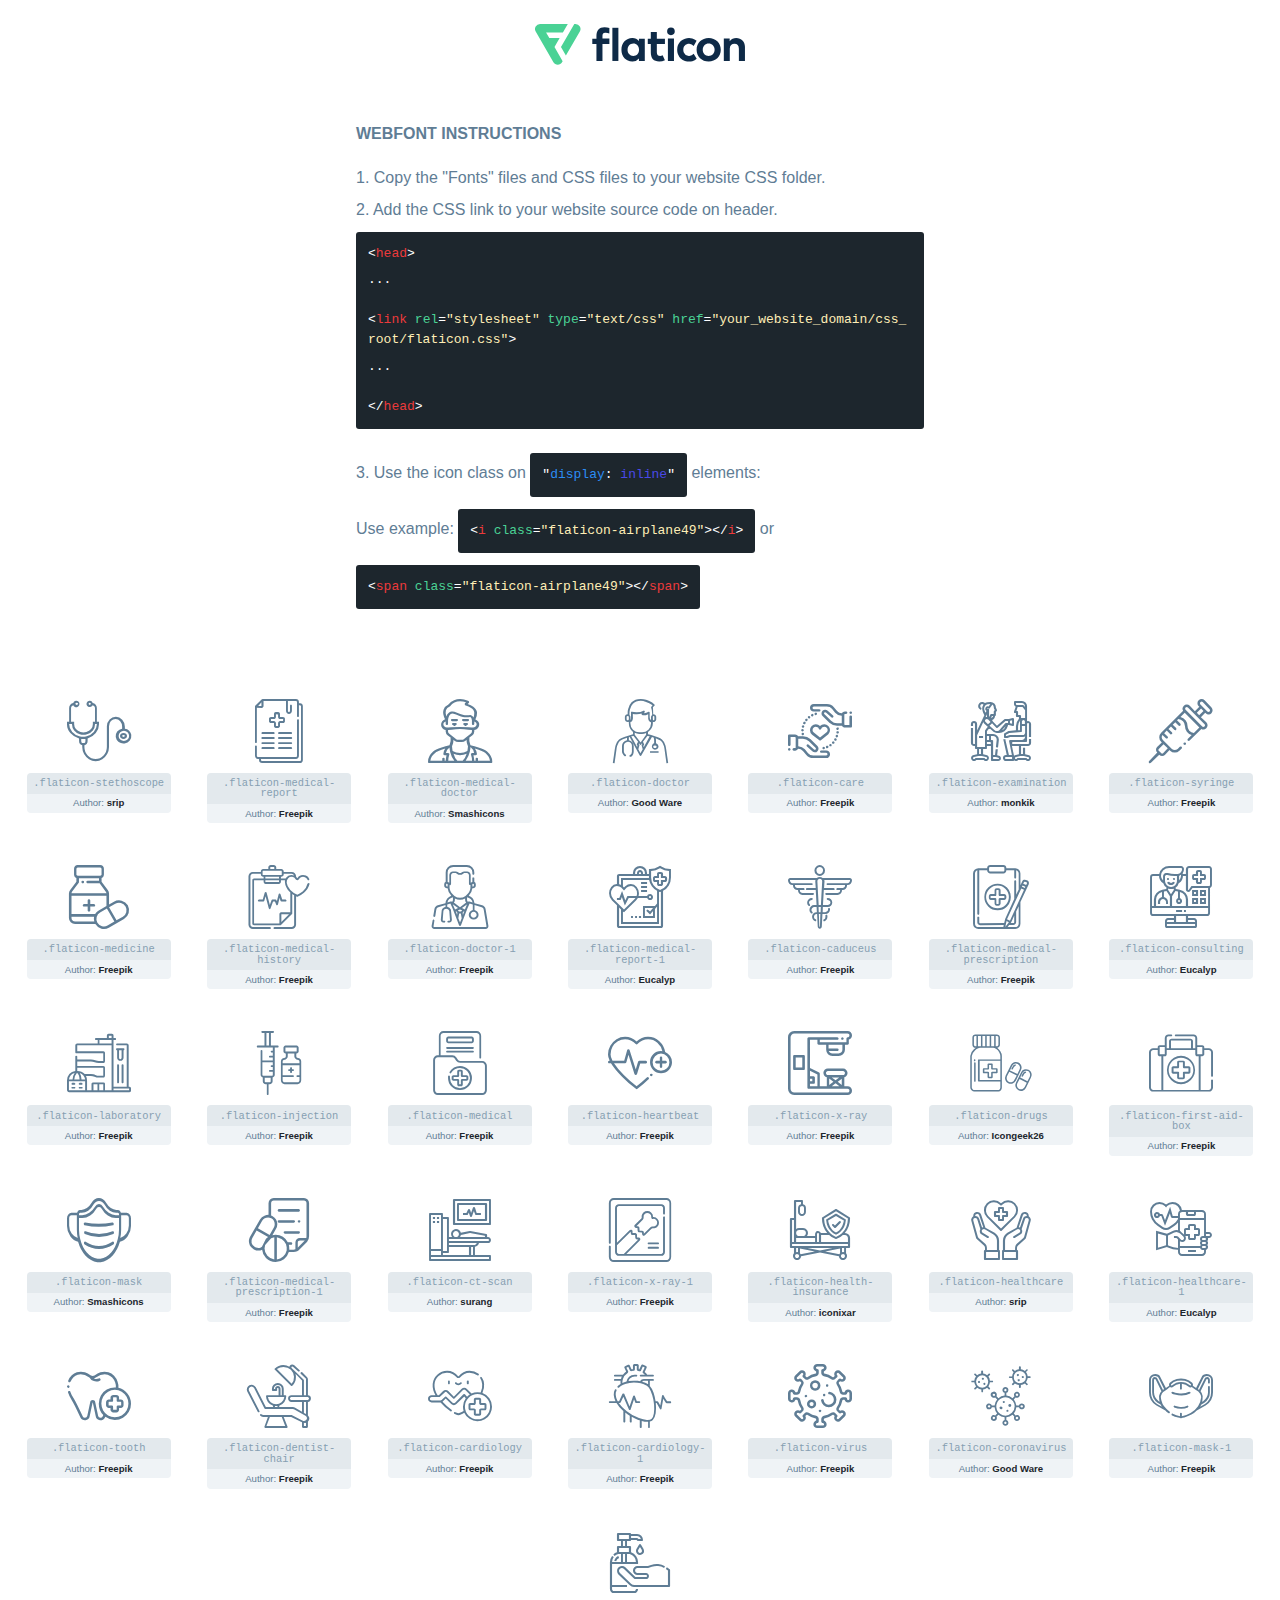
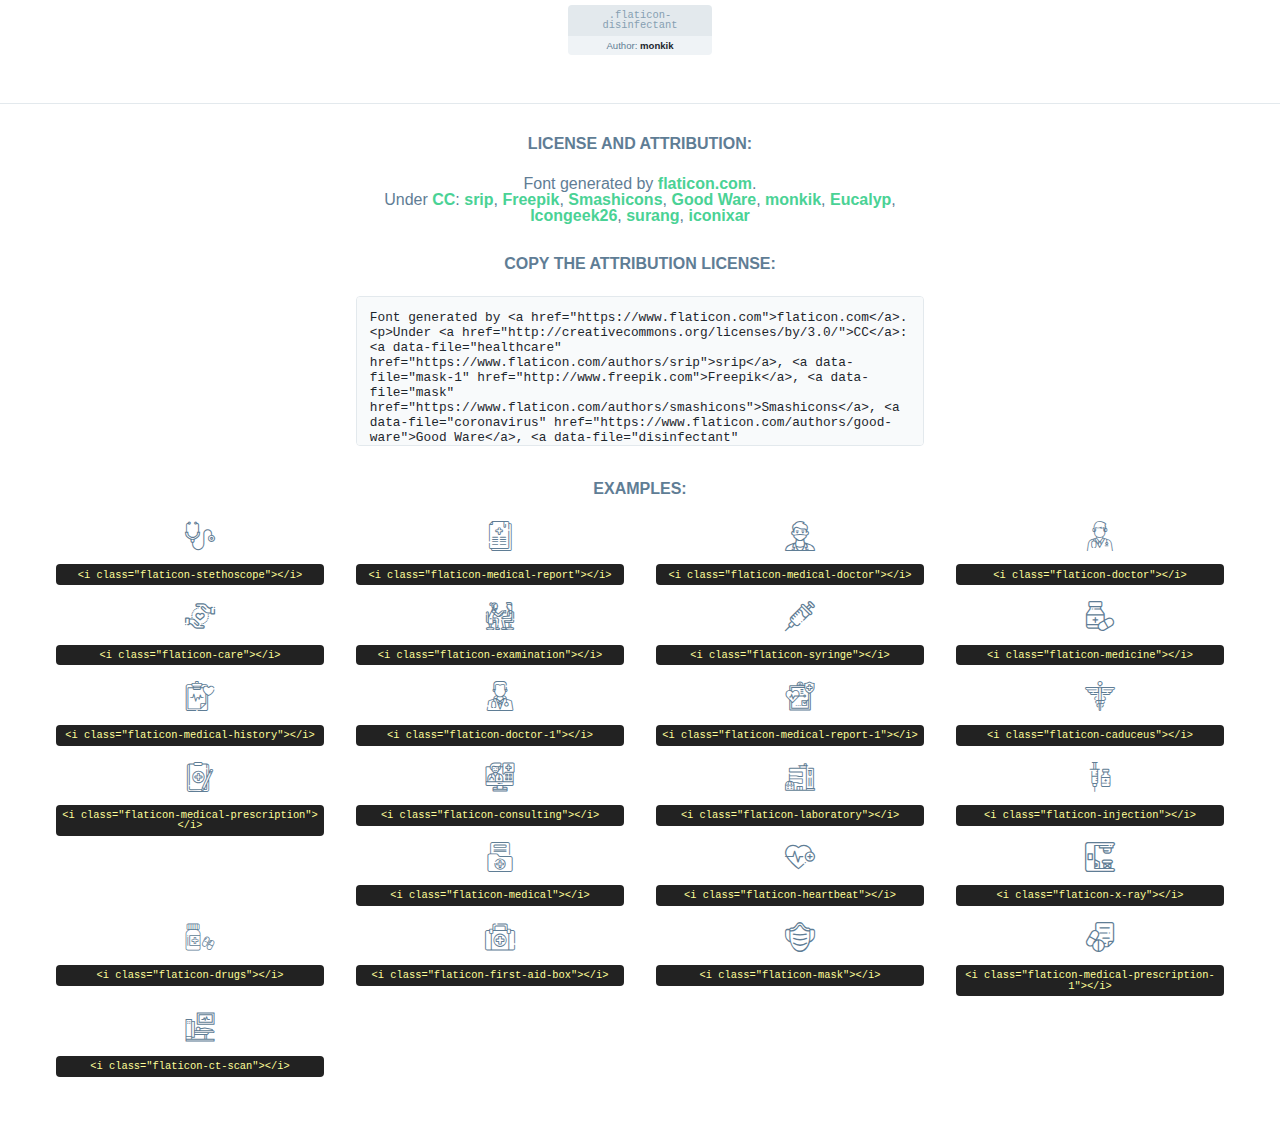
<file: flaticon.html>
<!DOCTYPE html>
<html lang="en">
<head>
    <title>Flaticon Webfont</title>
    <link rel="stylesheet" type="text/css" href="flaticon.css"/>
    <meta charset="UTF-8">
    <style>
        html, body, div, span, applet, object, iframe,
        h1, h2, h3, h4, h5, h6, p, blockquote, pre,
        a, abbr, acronym, address, big, cite, code,
        del, dfn, em, img, ins, kbd, q, s, samp,
        small, strike, strong, sub, sup, tt, var,
        b, u, i, center,
        dl, dt, dd, ol, ul, li,
        fieldset, form, label, legend,
        table, caption, tbody, tfoot, thead, tr, th, td,
        article, aside, canvas, details, embed,
        figure, figcaption, footer, header, hgroup,
        menu, nav, output, ruby, section, summary,
        time, mark, audio, video {
            margin: 0;
            padding: 0;
            border: 0;
            font-size: 100%;
            font: inherit;
            vertical-align: baseline;
        }

        /* HTML5 display-role reset for older browsers */
        article, aside, details, figcaption, figure,
        footer, header, hgroup, menu, nav, section {
            display: block;
        }

        body {
            line-height: 1;
        }

        ol, ul {
            list-style: none;
        }

        blockquote, q {
            quotes: none;
        }

        blockquote:before, blockquote:after,
        q:before, q:after {
            content: '';
            content: none;
        }

        table {
            border-collapse: collapse;
            border-spacing: 0;
        }

        body {
            font-family: Helvetica, Arial, sans-serif;
            font-size: 16px;
            color: #5f7d95;
        }

        a {
            color: #4AD295;
            font-weight: bold;
            text-decoration: none;
        }

        * {
            -moz-box-sizing: border-box;
            -webkit-box-sizing: border-box;
            box-sizing: border-box;
            margin: 0;
            padding: 0;
        }

        [class^="flaticon-"]:before, [class*=" flaticon-"]:before, [class^="flaticon-"]:after, [class*=" flaticon-"]:after {
            font-family: Flaticon;
            font-size: 30px;
            font-style: normal;
            margin-left: 20px;
            color: #333;
        }

        .wrapper {
            max-width: 600px;
            margin: auto;
            padding: 0 1em;
        }

        .title {
            margin-bottom: 24px;
            text-transform: uppercase;
            font-weight: bold;
        }

        header {
            text-align: center;
            padding: 24px;
        }

        header .logo {
            width: 210px;
            height: auto;
            border: none;
            display: inline-block;
        }

        header strong {
            font-size: 28px;
            font-weight: 500;
            vertical-align: middle;
        }

        .demo {
            margin: 2em auto;
            line-height: 1.25em;
        }

        .demo ul li {
            margin-bottom: 12px;
        }

        .demo ul li code {
            background-color: #1D262D;
            border-radius: 3px;
            padding: 12px;
            display: inline-block;
            color: #fff;
            font-family: Consolas, Monaco, Lucida Console, Liberation Mono, DejaVu Sans Mono, Bitstream Vera Sans Mono, Courier New, monospace;
            font-weight: lighter;
            margin-top: 12px;
            font-size: 13px;
            word-break: break-all;
        }

        .demo ul li code .red {
            color: #EC3A3B;
        }

        .demo ul li code .green {
            color: #4AD295;
        }

        .demo ul li code .yellow {
            color: #FFEEB6;
        }

        .demo ul li code .blue {
            color: #2C8CF4;
        }

        .demo ul li code .purple {
            color: #4949E7;
        }

        .demo ul li code .dots {
            margin-top: 0.5em;
            display: block;
        }

        #glyphs {
            border-bottom: 1px solid #E3E9ED;
            padding: 2em 0;
            text-align: center;
        }

        .glyph {
            display: inline-block;
            width: 9em;
            margin: 1em;
            text-align: center;
            vertical-align: top;
            background: #FFF;
        }

        .glyph .flaticon {
            padding: 10px;
            display: block;
            font-family: "Flaticon";
            font-size: 64px;
            line-height: 1;
        }

        .glyph .flaticon:before {
            font-size: 64px;
            color: #5f7d95;
            margin-left: 0;
        }

        .class-name {
            font-size: 0.65em;
            background-color: #E3E9ED;
            color: #869FB2;
            border-radius: 4px 4px 0 0;
            padding: 0.5em;
            font-family: Consolas, Monaco, Lucida Console, Liberation Mono, DejaVu Sans Mono, Bitstream Vera Sans Mono, Courier New, monospace;
        }

        .author-name {
            font-size: 0.6em;
            background-color: #EFF3F6;
            border-top: 0;
            border-radius: 0 0 4px 4px;
            padding: 0.5em;
        }

        .author-name a {
            color: #1D262D;
        }

        .class-name:last-child {
            font-size: 10px;
            color: #888;
        }

        .class-name:last-child a {
            font-size: 10px;
            color: #555;
        }

        .glyph > input {
            display: block;
            width: 100px;
            margin: 5px auto;
            text-align: center;
            font-size: 12px;
            cursor: text;
        }

        .glyph > input.icon-input {
            font-family: "Flaticon";
            font-size: 16px;
            margin-bottom: 10px;
        }

        .attribution .title {
            margin-top: 2em;
        }

        .attribution textarea {
            background-color: #F8FAFB;
            color: #1D262D;
            padding: 1em;
            border: none;
            box-shadow: none;
            border: 1px solid #E3E9ED;
            border-radius: 4px;
            resize: none;
            width: 100%;
            height: 150px;
            font-size: 0.8em;
            font-family: Consolas, Monaco, Lucida Console, Liberation Mono, DejaVu Sans Mono, Bitstream Vera Sans Mono, Courier New, monospace;
            -webkit-appearance: none;
        }

        .attribution textarea:hover {
            border-color: #CFD9E0;
        }

        .attribution textarea:focus {
            border-color: #4AD295;
        }

        .iconsuse {
            margin: 2em auto;
            text-align: center;
            max-width: 1200px;
        }

        .iconsuse:after {
            content: '';
            display: table;
            clear: both;
        }

        .iconsuse .image {
            float: left;
            width: 25%;
            padding: 0 1em;
        }

        .iconsuse .image p {
            margin-bottom: 1em;
        }

        .iconsuse .image span {
            display: block;
            font-size: 0.65em;
            background-color: #222;
            color: #fff;
            border-radius: 4px;
            padding: 0.5em;
            color: #FFFF99;
            margin-top: 1em;
            font-family: Consolas, Monaco, Lucida Console, Liberation Mono, DejaVu Sans Mono, Bitstream Vera Sans Mono, Courier New, monospace;
        }

        .flaticon:before {
            color: #5f7d95;
        }

        #footer {
            text-align: center;
            background-color: #1D262D;
            color: #869FB2;
            padding: 12px;
            font-size: 14px;
        }

        #footer a {
            font-weight: normal;
        }

        @media (max-width: 960px) {
            .iconsuse .image {
                width: 50%;
            }
        }

        .preview {
            width: 100px;
            display: inline-block;
            margin: 10px;
        }

        .preview .inner {
            display: inline-block;
            width: 100%;
            text-align: center;
            background: #f5f5f5;
            -webkit-border-radius: 3px 3px 0 0;
            -moz-border-radius: 3px 3px 0 0;
            border-radius: 3px 3px 0 0;
        }

        .preview .inner  {
            line-height: 85px;
            font-size: 40px;
            color: #333;
        }

        .label {
            display: inline-block;
            width: 100%;
            box-sizing: border-box;
            padding: 5px;
            font-size: 10px;
            font-family: Monaco, monospace;
            color: #666;
            white-space: nowrap;
            overflow: hidden;
            text-overflow: ellipsis;
            background: #ddd;
            -webkit-border-radius: 0 0 3px 3px;
            -moz-border-radius: 0 0 3px 3px;
            border-radius: 0 0 3px 3px;
            color: #666;
        }
    </style>
</head>
<body>
    <header>
        <a href="https://www.flaticon.com/" target="_blank" class="logo">
            <svg xmlns="http://www.w3.org/2000/svg" viewBox="0 0 394.3 76.5">
                <path d="M156.6,69.4H145.3V7.1h11.3Z" style="fill:#0e2a47"/>
                <path d="M206.2,69.4h-11V64.8a15.4,15.4,0,0,1-12.6,5.7c-11.6,0-20.3-9.5-20.3-22.1s8.8-22.1,20.3-22.1a15.4,15.4,0,0,1,12.6,5.8V27.5h11Zm-32.4-21c0,6.4,4.2,11.6,10.8,11.6s10.8-4.9,10.8-11.6-4.4-11.6-10.8-11.6S173.9,42,173.9,48.4Z"
                      style="fill:#0e2a47"/>
                <path d="M262.5,13.7a7.2,7.2,0,0,1-14.4,0,7.2,7.2,0,1,1,14.4,0ZM261,69.4H249.6v-42H261Z"
                      style="fill:#0e2a47"/>
                <path id="_Trazado_" data-name="&lt;Trazado&gt;"
                      d="M139.6,17.8a16.6,16.6,0,0,0-8-1.4c-3.2.4-4.9,2-4.9,5.9v5.1h13V37.5h-13v32H115.4v-32h-7.8v-10h7.8V22.2c0-9.9,5.2-16.3,15-16.3a23.4,23.4,0,0,1,9.3,1.8Z"
                      style="fill:#0e2a47"/>
                <path d="M235.1,60c-3.5,0-6.3-1.9-6.3-7.1V37.5H244v-10H228.8V15H217.5V27.5h-5.7v10h5.7V53.7c0,10.9,5.3,16.8,15.7,16.8A22.9,22.9,0,0,0,244,68l-4.3-9.1A12.3,12.3,0,0,1,235.1,60Z"
                      style="fill:#0e2a47"/>
                <path d="M348.9,48.4c0,12.6-9.7,22.1-22.7,22.1s-22.7-9.4-22.7-22.1,9.6-22.1,22.7-22.1S348.9,35.8,348.9,48.4Zm-33.9,0c0,6.8,4.8,11.6,11.1,11.6s11.2-4.8,11.2-11.6-4.8-11.6-11.2-11.6S315.1,41.6,315.1,48.4Z"
                      style="fill:#0e2a47"/>
                <path d="M394.3,42.7V69.4H382.9V46.3c0-6.1-3-9.4-8.2-9.4s-8.9,3.2-8.9,9.5v23H354.6v-42h11v4.9c3-4.5,7.6-6.1,12.3-6.1C387.5,26.3,394.3,33,394.3,42.7Z"
                      style="fill:#0e2a47"/>
                <path d="M298,55.7h0a12.4,12.4,0,0,1-8.2,4.2h-.9l-1.8-.2a10,10,0,0,1-7.4-5.6,13.2,13.2,0,0,1-1.2-5.8,13,13,0,0,1,1.3-5.9,10.1,10.1,0,0,1,7.5-5.5h2.4a11.7,11.7,0,0,1,8.3,4.2l5.5-9.6a19.9,19.9,0,0,0-8.1-4.3,23.4,23.4,0,0,0-6.1-.8,25.2,25.2,0,0,0-7.5,1.1,20.9,20.9,0,0,0-8,4.6,21.9,21.9,0,0,0-6.8,16.4,21.9,21.9,0,0,0,6.7,16.3,20.9,20.9,0,0,0,8,4.6,25.2,25.2,0,0,0,7.7,1.2,23.6,23.6,0,0,0,6.2-.8,20,20,0,0,0,8.1-4.4Z"
                      style="fill:#0e2a47"/>
                <path d="M46.3,26.5H26.9L20.8,16H52.4L61.6,0H9.4A9.3,9.3,0,0,0,1.3,4.7a9.3,9.3,0,0,0,0,9.4L34.6,71.8a9.4,9.4,0,0,0,16.2,0l1.1-1.9L36.6,43.3Z"
                      style="fill:#4ad295"/>
                <path d="M84.2,4.7A9.3,9.3,0,0,0,76.1,0H73.8l-25,43.3,9.2,16L84.2,14A9.3,9.3,0,0,0,84.2,4.7Z"
                      style="fill:#4ad295"/>
            </svg>
        </a>
    </header>
    <section class="demo wrapper">

        <p class="title">Webfont Instructions</p>

        <ul>
            <li>
                <span class="num">1. </span>Copy the "Fonts" files and CSS files to your website CSS folder.
            </li>
            <li>
                <span class="num">2. </span>Add the CSS link to your website source code on header.
                <code class="big">
                    &lt;<span class="red">head</span>&gt;
                    <br/><span class="dots">...</span>
                    <br/>&lt;<span class="red">link</span> <span class="green">rel</span>=<span
                        class="yellow">"stylesheet"</span> <span class="green">type</span>=<span
                        class="yellow">"text/css"</span> <span class="green">href</span>=<span class="yellow">"your_website_domain/css_root/flaticon.css"</span>&gt;
                    <br/><span class="dots">...</span>
                    <br/>&lt;/<span class="red">head</span>&gt;
                </code>
            </li>

            <li>
                <p>
                    <span class="num">3. </span>Use the icon class on <code>"<span class="blue">display</span>:<span
                        class="purple"> inline</span>"</code> elements:
                    <br/>
                    Use example: <code>&lt;<span class="red">i</span> <span class="green">class</span>=<span class="yellow">&quot;flaticon-airplane49&quot;</span>&gt;&lt;/<span
                        class="red">i</span>&gt;</code> or <code>&lt;<span class="red">span</span> <span
                        class="green">class</span>=<span class="yellow">&quot;flaticon-airplane49&quot;</span>&gt;&lt;/<span
                        class="red">span</span>&gt;</code>
            </li>
        </ul>

    </section>
    <section id="glyphs">
            <div class="glyph">
                <i class="flaticon flaticon-stethoscope"></i>
                <div class="class-name">.flaticon-stethoscope</div>
                <div class="author-name">Author: <a data-file="stethoscope" href="https://www.flaticon.com/authors/srip">srip</a> </div>
            </div>

            <div class="glyph">
                <i class="flaticon flaticon-medical-report"></i>
                <div class="class-name">.flaticon-medical-report</div>
                <div class="author-name">Author: <a data-file="medical-report" href="http://www.freepik.com">Freepik</a> </div>
            </div>

            <div class="glyph">
                <i class="flaticon flaticon-medical-doctor"></i>
                <div class="class-name">.flaticon-medical-doctor</div>
                <div class="author-name">Author: <a data-file="medical-doctor" href="https://www.flaticon.com/authors/smashicons">Smashicons</a> </div>
            </div>

            <div class="glyph">
                <i class="flaticon flaticon-doctor"></i>
                <div class="class-name">.flaticon-doctor</div>
                <div class="author-name">Author: <a data-file="doctor" href="https://www.flaticon.com/authors/good-ware">Good Ware</a> </div>
            </div>

            <div class="glyph">
                <i class="flaticon flaticon-care"></i>
                <div class="class-name">.flaticon-care</div>
                <div class="author-name">Author: <a data-file="care" href="http://www.freepik.com">Freepik</a> </div>
            </div>

            <div class="glyph">
                <i class="flaticon flaticon-examination"></i>
                <div class="class-name">.flaticon-examination</div>
                <div class="author-name">Author: <a data-file="examination" href="https://www.flaticon.com/authors/monkik">monkik</a> </div>
            </div>

            <div class="glyph">
                <i class="flaticon flaticon-syringe"></i>
                <div class="class-name">.flaticon-syringe</div>
                <div class="author-name">Author: <a data-file="syringe" href="http://www.freepik.com">Freepik</a> </div>
            </div>

            <div class="glyph">
                <i class="flaticon flaticon-medicine"></i>
                <div class="class-name">.flaticon-medicine</div>
                <div class="author-name">Author: <a data-file="medicine" href="http://www.freepik.com">Freepik</a> </div>
            </div>

            <div class="glyph">
                <i class="flaticon flaticon-medical-history"></i>
                <div class="class-name">.flaticon-medical-history</div>
                <div class="author-name">Author: <a data-file="medical-history" href="http://www.freepik.com">Freepik</a> </div>
            </div>

            <div class="glyph">
                <i class="flaticon flaticon-doctor-1"></i>
                <div class="class-name">.flaticon-doctor-1</div>
                <div class="author-name">Author: <a data-file="doctor-1" href="http://www.freepik.com">Freepik</a> </div>
            </div>

            <div class="glyph">
                <i class="flaticon flaticon-medical-report-1"></i>
                <div class="class-name">.flaticon-medical-report-1</div>
                <div class="author-name">Author: <a data-file="medical-report-1" href="https://www.flaticon.com/authors/eucalyp">Eucalyp</a> </div>
            </div>

            <div class="glyph">
                <i class="flaticon flaticon-caduceus"></i>
                <div class="class-name">.flaticon-caduceus</div>
                <div class="author-name">Author: <a data-file="caduceus" href="http://www.freepik.com">Freepik</a> </div>
            </div>

            <div class="glyph">
                <i class="flaticon flaticon-medical-prescription"></i>
                <div class="class-name">.flaticon-medical-prescription</div>
                <div class="author-name">Author: <a data-file="medical-prescription" href="http://www.freepik.com">Freepik</a> </div>
            </div>

            <div class="glyph">
                <i class="flaticon flaticon-consulting"></i>
                <div class="class-name">.flaticon-consulting</div>
                <div class="author-name">Author: <a data-file="consulting" href="https://www.flaticon.com/authors/eucalyp">Eucalyp</a> </div>
            </div>

            <div class="glyph">
                <i class="flaticon flaticon-laboratory"></i>
                <div class="class-name">.flaticon-laboratory</div>
                <div class="author-name">Author: <a data-file="laboratory" href="http://www.freepik.com">Freepik</a> </div>
            </div>

            <div class="glyph">
                <i class="flaticon flaticon-injection"></i>
                <div class="class-name">.flaticon-injection</div>
                <div class="author-name">Author: <a data-file="injection" href="http://www.freepik.com">Freepik</a> </div>
            </div>

            <div class="glyph">
                <i class="flaticon flaticon-medical"></i>
                <div class="class-name">.flaticon-medical</div>
                <div class="author-name">Author: <a data-file="medical" href="http://www.freepik.com">Freepik</a> </div>
            </div>

            <div class="glyph">
                <i class="flaticon flaticon-heartbeat"></i>
                <div class="class-name">.flaticon-heartbeat</div>
                <div class="author-name">Author: <a data-file="heartbeat" href="http://www.freepik.com">Freepik</a> </div>
            </div>

            <div class="glyph">
                <i class="flaticon flaticon-x-ray"></i>
                <div class="class-name">.flaticon-x-ray</div>
                <div class="author-name">Author: <a data-file="x-ray" href="http://www.freepik.com">Freepik</a> </div>
            </div>

            <div class="glyph">
                <i class="flaticon flaticon-drugs"></i>
                <div class="class-name">.flaticon-drugs</div>
                <div class="author-name">Author: <a data-file="drugs" href="https://www.flaticon.com/authors/icongeek26">Icongeek26</a> </div>
            </div>

            <div class="glyph">
                <i class="flaticon flaticon-first-aid-box"></i>
                <div class="class-name">.flaticon-first-aid-box</div>
                <div class="author-name">Author: <a data-file="first-aid-box" href="http://www.freepik.com">Freepik</a> </div>
            </div>

            <div class="glyph">
                <i class="flaticon flaticon-mask"></i>
                <div class="class-name">.flaticon-mask</div>
                <div class="author-name">Author: <a data-file="mask" href="https://www.flaticon.com/authors/smashicons">Smashicons</a> </div>
            </div>

            <div class="glyph">
                <i class="flaticon flaticon-medical-prescription-1"></i>
                <div class="class-name">.flaticon-medical-prescription-1</div>
                <div class="author-name">Author: <a data-file="medical-prescription-1" href="http://www.freepik.com">Freepik</a> </div>
            </div>

            <div class="glyph">
                <i class="flaticon flaticon-ct-scan"></i>
                <div class="class-name">.flaticon-ct-scan</div>
                <div class="author-name">Author: <a data-file="ct-scan" href="https://www.flaticon.com/authors/surang">surang</a> </div>
            </div>

            <div class="glyph">
                <i class="flaticon flaticon-x-ray-1"></i>
                <div class="class-name">.flaticon-x-ray-1</div>
                <div class="author-name">Author: <a data-file="x-ray-1" href="http://www.freepik.com">Freepik</a> </div>
            </div>

            <div class="glyph">
                <i class="flaticon flaticon-health-insurance"></i>
                <div class="class-name">.flaticon-health-insurance</div>
                <div class="author-name">Author: <a data-file="health-insurance" href="https://www.flaticon.com/authors/iconixar">iconixar</a> </div>
            </div>

            <div class="glyph">
                <i class="flaticon flaticon-healthcare"></i>
                <div class="class-name">.flaticon-healthcare</div>
                <div class="author-name">Author: <a data-file="healthcare" href="https://www.flaticon.com/authors/srip">srip</a> </div>
            </div>

            <div class="glyph">
                <i class="flaticon flaticon-healthcare-1"></i>
                <div class="class-name">.flaticon-healthcare-1</div>
                <div class="author-name">Author: <a data-file="healthcare-1" href="https://www.flaticon.com/authors/eucalyp">Eucalyp</a> </div>
            </div>

            <div class="glyph">
                <i class="flaticon flaticon-tooth"></i>
                <div class="class-name">.flaticon-tooth</div>
                <div class="author-name">Author: <a data-file="tooth" href="http://www.freepik.com">Freepik</a> </div>
            </div>

            <div class="glyph">
                <i class="flaticon flaticon-dentist-chair"></i>
                <div class="class-name">.flaticon-dentist-chair</div>
                <div class="author-name">Author: <a data-file="dentist-chair" href="http://www.freepik.com">Freepik</a> </div>
            </div>

            <div class="glyph">
                <i class="flaticon flaticon-cardiology"></i>
                <div class="class-name">.flaticon-cardiology</div>
                <div class="author-name">Author: <a data-file="cardiology" href="http://www.freepik.com">Freepik</a> </div>
            </div>

            <div class="glyph">
                <i class="flaticon flaticon-cardiology-1"></i>
                <div class="class-name">.flaticon-cardiology-1</div>
                <div class="author-name">Author: <a data-file="cardiology-1" href="http://www.freepik.com">Freepik</a> </div>
            </div>

            <div class="glyph">
                <i class="flaticon flaticon-virus"></i>
                <div class="class-name">.flaticon-virus</div>
                <div class="author-name">Author: <a data-file="virus" href="http://www.freepik.com">Freepik</a> </div>
            </div>

            <div class="glyph">
                <i class="flaticon flaticon-coronavirus"></i>
                <div class="class-name">.flaticon-coronavirus</div>
                <div class="author-name">Author: <a data-file="coronavirus" href="https://www.flaticon.com/authors/good-ware">Good Ware</a> </div>
            </div>

            <div class="glyph">
                <i class="flaticon flaticon-mask-1"></i>
                <div class="class-name">.flaticon-mask-1</div>
                <div class="author-name">Author: <a data-file="mask-1" href="http://www.freepik.com">Freepik</a> </div>
            </div>

            <div class="glyph">
                <i class="flaticon flaticon-disinfectant"></i>
                <div class="class-name">.flaticon-disinfectant</div>
                <div class="author-name">Author: <a data-file="disinfectant" href="https://www.flaticon.com/authors/monkik">monkik</a> </div>
            </div>

    </section>

    <section class="attribution wrapper"   style="text-align:center;">

        <div class="title">License and attribution:</div><div class="attrDiv">Font generated by <a href="https://www.flaticon.com">flaticon.com</a>. <div><p>Under <a href="http://creativecommons.org/licenses/by/3.0/">CC</a>: <a data-file="healthcare" href="https://www.flaticon.com/authors/srip">srip</a>, <a data-file="mask-1" href="http://www.freepik.com">Freepik</a>, <a data-file="mask" href="https://www.flaticon.com/authors/smashicons">Smashicons</a>, <a data-file="coronavirus" href="https://www.flaticon.com/authors/good-ware">Good Ware</a>, <a data-file="disinfectant" href="https://www.flaticon.com/authors/monkik">monkik</a>, <a data-file="healthcare-1" href="https://www.flaticon.com/authors/eucalyp">Eucalyp</a>, <a data-file="drugs" href="https://www.flaticon.com/authors/icongeek26">Icongeek26</a>, <a data-file="ct-scan" href="https://www.flaticon.com/authors/surang">surang</a>, <a data-file="health-insurance" href="https://www.flaticon.com/authors/iconixar">iconixar</a></p>  </div>
        </div>
        <div class="title">Copy the Attribution License:</div>

        <textarea onclick="this.focus();this.select();">Font generated by &lt;a href=&quot;https://www.flaticon.com&quot;&gt;flaticon.com&lt;/a&gt;. <p>Under <a href="http://creativecommons.org/licenses/by/3.0/">CC</a>: <a data-file="healthcare" href="https://www.flaticon.com/authors/srip">srip</a>, <a data-file="mask-1" href="http://www.freepik.com">Freepik</a>, <a data-file="mask" href="https://www.flaticon.com/authors/smashicons">Smashicons</a>, <a data-file="coronavirus" href="https://www.flaticon.com/authors/good-ware">Good Ware</a>, <a data-file="disinfectant" href="https://www.flaticon.com/authors/monkik">monkik</a>, <a data-file="healthcare-1" href="https://www.flaticon.com/authors/eucalyp">Eucalyp</a>, <a data-file="drugs" href="https://www.flaticon.com/authors/icongeek26">Icongeek26</a>, <a data-file="ct-scan" href="https://www.flaticon.com/authors/surang">surang</a>, <a data-file="health-insurance" href="https://www.flaticon.com/authors/iconixar">iconixar</a></p> 
        </textarea>

    </section>

    <section class="iconsuse">

        <div class="title">Examples:</div>
            <div class="image">
                <p>
                    <i class="flaticon flaticon-stethoscope"></i>
                    <span>&lt;i class=&quot;flaticon-stethoscope&quot;&gt;&lt;/i&gt;</span>
                </p>
            </div>
            <div class="image">
                <p>
                    <i class="flaticon flaticon-medical-report"></i>
                    <span>&lt;i class=&quot;flaticon-medical-report&quot;&gt;&lt;/i&gt;</span>
                </p>
            </div>
            <div class="image">
                <p>
                    <i class="flaticon flaticon-medical-doctor"></i>
                    <span>&lt;i class=&quot;flaticon-medical-doctor&quot;&gt;&lt;/i&gt;</span>
                </p>
            </div>
            <div class="image">
                <p>
                    <i class="flaticon flaticon-doctor"></i>
                    <span>&lt;i class=&quot;flaticon-doctor&quot;&gt;&lt;/i&gt;</span>
                </p>
            </div>
            <div class="image">
                <p>
                    <i class="flaticon flaticon-care"></i>
                    <span>&lt;i class=&quot;flaticon-care&quot;&gt;&lt;/i&gt;</span>
                </p>
            </div>
            <div class="image">
                <p>
                    <i class="flaticon flaticon-examination"></i>
                    <span>&lt;i class=&quot;flaticon-examination&quot;&gt;&lt;/i&gt;</span>
                </p>
            </div>
            <div class="image">
                <p>
                    <i class="flaticon flaticon-syringe"></i>
                    <span>&lt;i class=&quot;flaticon-syringe&quot;&gt;&lt;/i&gt;</span>
                </p>
            </div>
            <div class="image">
                <p>
                    <i class="flaticon flaticon-medicine"></i>
                    <span>&lt;i class=&quot;flaticon-medicine&quot;&gt;&lt;/i&gt;</span>
                </p>
            </div>
            <div class="image">
                <p>
                    <i class="flaticon flaticon-medical-history"></i>
                    <span>&lt;i class=&quot;flaticon-medical-history&quot;&gt;&lt;/i&gt;</span>
                </p>
            </div>
            <div class="image">
                <p>
                    <i class="flaticon flaticon-doctor-1"></i>
                    <span>&lt;i class=&quot;flaticon-doctor-1&quot;&gt;&lt;/i&gt;</span>
                </p>
            </div>
            <div class="image">
                <p>
                    <i class="flaticon flaticon-medical-report-1"></i>
                    <span>&lt;i class=&quot;flaticon-medical-report-1&quot;&gt;&lt;/i&gt;</span>
                </p>
            </div>
            <div class="image">
                <p>
                    <i class="flaticon flaticon-caduceus"></i>
                    <span>&lt;i class=&quot;flaticon-caduceus&quot;&gt;&lt;/i&gt;</span>
                </p>
            </div>
            <div class="image">
                <p>
                    <i class="flaticon flaticon-medical-prescription"></i>
                    <span>&lt;i class=&quot;flaticon-medical-prescription&quot;&gt;&lt;/i&gt;</span>
                </p>
            </div>
            <div class="image">
                <p>
                    <i class="flaticon flaticon-consulting"></i>
                    <span>&lt;i class=&quot;flaticon-consulting&quot;&gt;&lt;/i&gt;</span>
                </p>
            </div>
            <div class="image">
                <p>
                    <i class="flaticon flaticon-laboratory"></i>
                    <span>&lt;i class=&quot;flaticon-laboratory&quot;&gt;&lt;/i&gt;</span>
                </p>
            </div>
            <div class="image">
                <p>
                    <i class="flaticon flaticon-injection"></i>
                    <span>&lt;i class=&quot;flaticon-injection&quot;&gt;&lt;/i&gt;</span>
                </p>
            </div>
            <div class="image">
                <p>
                    <i class="flaticon flaticon-medical"></i>
                    <span>&lt;i class=&quot;flaticon-medical&quot;&gt;&lt;/i&gt;</span>
                </p>
            </div>
            <div class="image">
                <p>
                    <i class="flaticon flaticon-heartbeat"></i>
                    <span>&lt;i class=&quot;flaticon-heartbeat&quot;&gt;&lt;/i&gt;</span>
                </p>
            </div>
            <div class="image">
                <p>
                    <i class="flaticon flaticon-x-ray"></i>
                    <span>&lt;i class=&quot;flaticon-x-ray&quot;&gt;&lt;/i&gt;</span>
                </p>
            </div>
            <div class="image">
                <p>
                    <i class="flaticon flaticon-drugs"></i>
                    <span>&lt;i class=&quot;flaticon-drugs&quot;&gt;&lt;/i&gt;</span>
                </p>
            </div>
            <div class="image">
                <p>
                    <i class="flaticon flaticon-first-aid-box"></i>
                    <span>&lt;i class=&quot;flaticon-first-aid-box&quot;&gt;&lt;/i&gt;</span>
                </p>
            </div>
            <div class="image">
                <p>
                    <i class="flaticon flaticon-mask"></i>
                    <span>&lt;i class=&quot;flaticon-mask&quot;&gt;&lt;/i&gt;</span>
                </p>
            </div>
            <div class="image">
                <p>
                    <i class="flaticon flaticon-medical-prescription-1"></i>
                    <span>&lt;i class=&quot;flaticon-medical-prescription-1&quot;&gt;&lt;/i&gt;</span>
                </p>
            </div>
            <div class="image">
                <p>
                    <i class="flaticon flaticon-ct-scan"></i>
                    <span>&lt;i class=&quot;flaticon-ct-scan&quot;&gt;&lt;/i&gt;</span>
                </p>
            </div>
            <div class="image">
                <p>
                    <i class="flati
</file>
<file: flaticon.css>
@font-face {
    font-family: "flaticon";
    src: url("./flaticon.ttf?5277f2a69b3476c87360e02ec56eb827") format("truetype"),
    url("./flaticon.woff?5277f2a69b3476c87360e02ec56eb827") format("woff"),
    url("./flaticon.woff2?5277f2a69b3476c87360e02ec56eb827") format("woff2"),
    url("./flaticon.eot?5277f2a69b3476c87360e02ec56eb827#iefix") format("embedded-opentype"),
    url("./flaticon.svg?5277f2a69b3476c87360e02ec56eb827#flaticon") format("svg");
}

i[class^="flaticon-"]:before, i[class*=" flaticon-"]:before {
    font-family: flaticon !important;
    font-style: normal;
    font-weight: normal !important;
    font-variant: normal;
    text-transform: none;
    line-height: 1;
    -webkit-font-smoothing: antialiased;
    -moz-osx-font-smoothing: grayscale;
}

.flaticon-stethoscope:before {
    content: "\f101";
}
.flaticon-medical-report:before {
    content: "\f102";
}
.flaticon-medical-doctor:before {
    content: "\f103";
}
.flaticon-doctor:before {
    content: "\f104";
}
.flaticon-care:before {
    content: "\f105";
}
.flaticon-examination:before {
    content: "\f106";
}
.flaticon-syringe:before {
    content: "\f107";
}
.flaticon-medicine:before {
    content: "\f108";
}
.flaticon-medical-history:before {
    content: "\f109";
}
.flaticon-doctor-1:before {
    content: "\f10a";
}
.flaticon-medical-report-1:before {
    content: "\f10b";
}
.flaticon-caduceus:before {
    content: "\f10c";
}
.flaticon-medical-prescription:before {
    content: "\f10d";
}
.flaticon-consulting:before {
    content: "\f10e";
}
.flaticon-laboratory:before {
    content: "\f10f";
}
.flaticon-injection:before {
    content: "\f110";
}
.flaticon-medical:before {
    content: "\f111";
}
.flaticon-heartbeat:before {
    content: "\f112";
}
.flaticon-x-ray:before {
    content: "\f113";
}
.flaticon-drugs:before {
    content: "\f114";
}
.flaticon-first-aid-box:before {
    content: "\f115";
}
.flaticon-mask:before {
    content: "\f116";
}
.flaticon-medical-prescription-1:before {
    content: "\f117";
}
.flaticon-ct-scan:before {
    content: "\f118";
}
.flaticon-x-ray-1:before {
    content: "\f119";
}
.flaticon-health-insurance:before {
    content: "\f11a";
}
.flaticon-healthcare:before {
    content: "\f11b";
}
.flaticon-healthcare-1:before {
    content: "\f11c";
}
.flaticon-tooth:before {
    content: "\f11d";
}
.flaticon-dentist-chair:before {
    content: "\f11e";
}
.flaticon-cardiology:before {
    content: "\f11f";
}
.flaticon-cardiology-1:before {
    content: "\f120";
}
.flaticon-virus:before {
    content: "\f121";
}
.flaticon-coronavirus:before {
    content: "\f122";
}
.flaticon-mask-1:before {
    content: "\f123";
}
.flaticon-disinfectant:before {
    content: "\f124";
}
</file>
